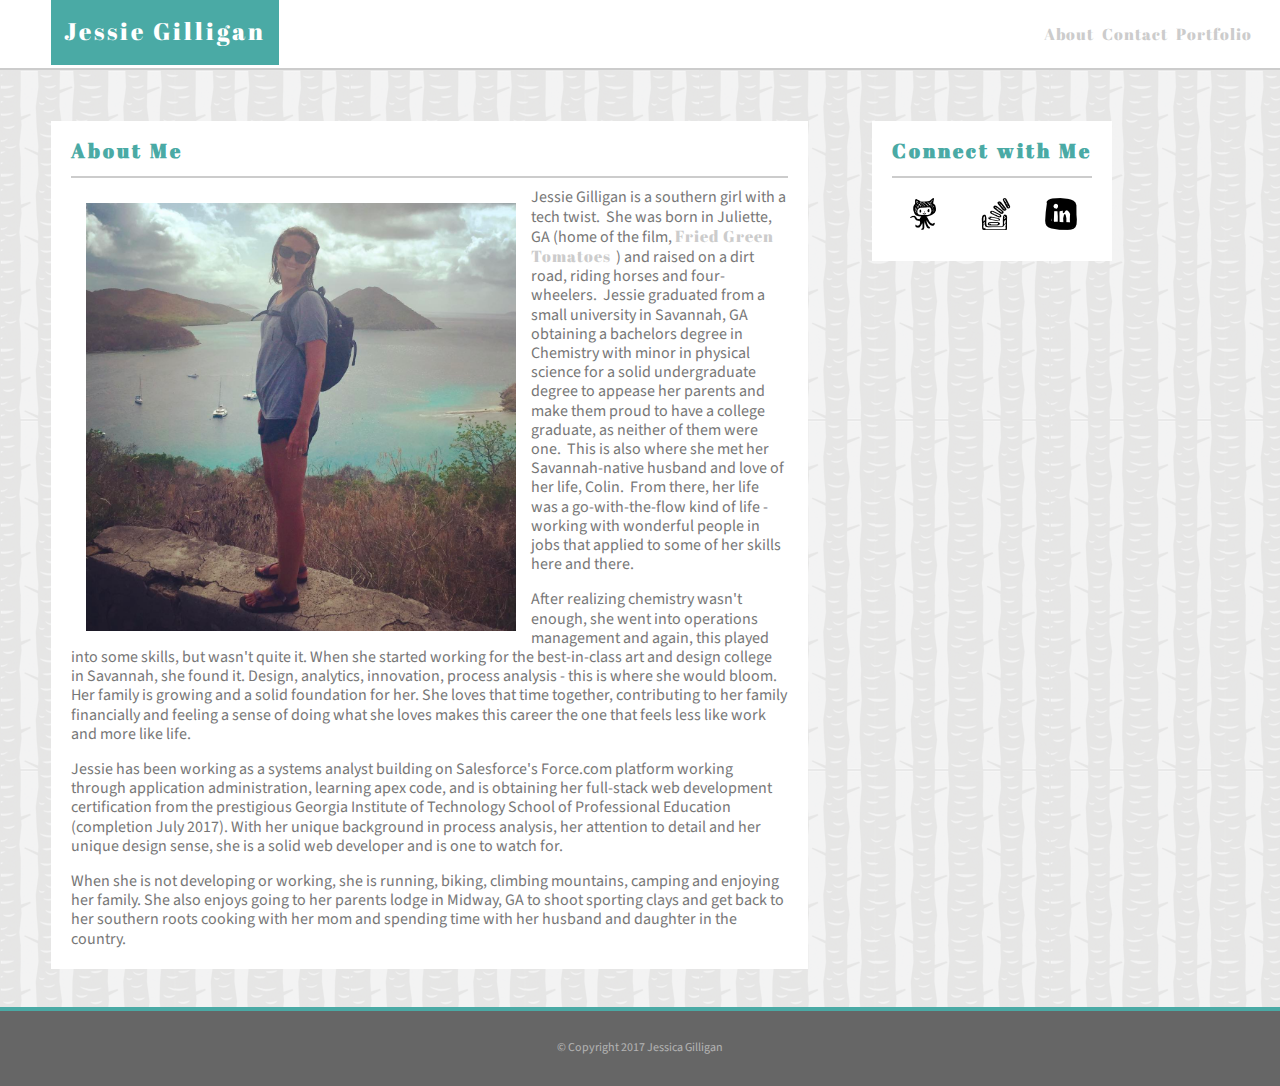
<file: index.html>
<!DOCTYPE html>
<html lang="en-us">

<head>
  <meta charset="UTF-8">
  <meta name="viewport" content="width=device-width, initial-scale=1.0">
  <title>Bio</title>
  <link rel="stylesheet" type="text/css" href="css/reset.css">
  <!--link rel="stylesheet" type="text/css" href="css/style.css"-->
  <link rel="stylesheet" type="text/css" href="css/style-plus.css">
  <link href="https://fonts.googleapis.com/css?family=Abril+Fatface|Source+Sans+Pro:300" rel="stylesheet">
</head>

<body>
	<div>
		<header>
			<div class="name">
			<strong>Jessie Gilligan</strong>
			</div>
			<nav class="nav">
				<a href="index.html">About</a> <a href="contact.html">Contact</a> <a href="portfolio.html">Portfolio</a>
			</nav>
		</header>
	</div>
	<div class="content">

		<div class="main-content">
			<div>
				<h3>
					<strong>About Me</strong>
				</h3>
				<div><img src="images/profile.png" id="profile"></div>
				<p>
				Jessie Gilligan is a southern girl with a tech twist.  She was born in Juliette, GA (home of the film, <a href="http://www.imdb.com/title/tt0101921/" alt="Fried Green Tomatoes Movie">Fried Green Tomatoes</a>) and raised on a dirt road, riding horses and four-wheelers.  Jessie graduated from a small university in Savannah, GA obtaining a bachelors degree in Chemistry with minor in physical science for a solid undergraduate degree to appease her parents and make them proud to have a college graduate, as neither of them were one.  This is also where she met her Savannah-native husband and love of her life, Colin.  From there, her life was a go-with-the-flow kind of life - working with wonderful people in jobs that applied to some of her skills here and there.  
				</p><br/>
				<p>
				After realizing chemistry wasn't enough, she went into operations management and again, this played into some skills, but wasn't quite it.  When she started working for the best-in-class art and design college in Savannah, she found it.  Design, analytics, innovation, process analysis - this is where she would bloom.  Her family is growing and a solid foundation for her. She loves that time together, contributing to her family financially and feeling a sense of doing what she loves makes this career the one that feels less like work and more like life.</p><br/>
				<p>
				Jessie has been working as a systems analyst building on Salesforce's Force.com platform working through application administration, learning apex code, and is obtaining her full-stack web development certification from the prestigious Georgia Institute of Technology School of Professional Education (completion July 2017). With her unique background in process analysis, her attention to detail and her unique design sense, she is a solid web developer and is one to watch for.</p><br/>
				<p>
				When she is not developing or working, she is running, biking, climbing mountains, camping and enjoying her family.  She also enjoys going to her parents lodge in Midway, GA to shoot sporting clays and get back to her southern roots cooking with her mom and spending time with her husband and daughter in the country.
				</p>
			</div>
		</div>

		
		<div class="connect">
			<h3 id="connect">
				<strong>Connect with Me</strong>
			</h3>
			<div id="thumbs">
				<a href="https://github.com/jgilligan113"  target="-blank"><img src="assets/connect/github.png" alt="Jessie's Github" id="git"></a>
				<a href="https://stackoverflow.com/users/7432072/jessie-gilligan"  target="-blank"><img src="assets/connect/stack.png" alt="Jessie's Stack" id="slack"></a>
				<a href="https://www.linkedin.com/in/jessicagilligan"  target="-blank"><img src="assets/connect/linkedin.png" alt="Jessie's Linkedin" id="link"></a>
			</div>
		</div>
	

	
	<div class="footer">
		<footer>
				<p style="opacity: 0.5;">&#169; Copyright 2017 Jessica Gilligan</p>
		</footer>
	</div>	
</div>	
</body>
</file>
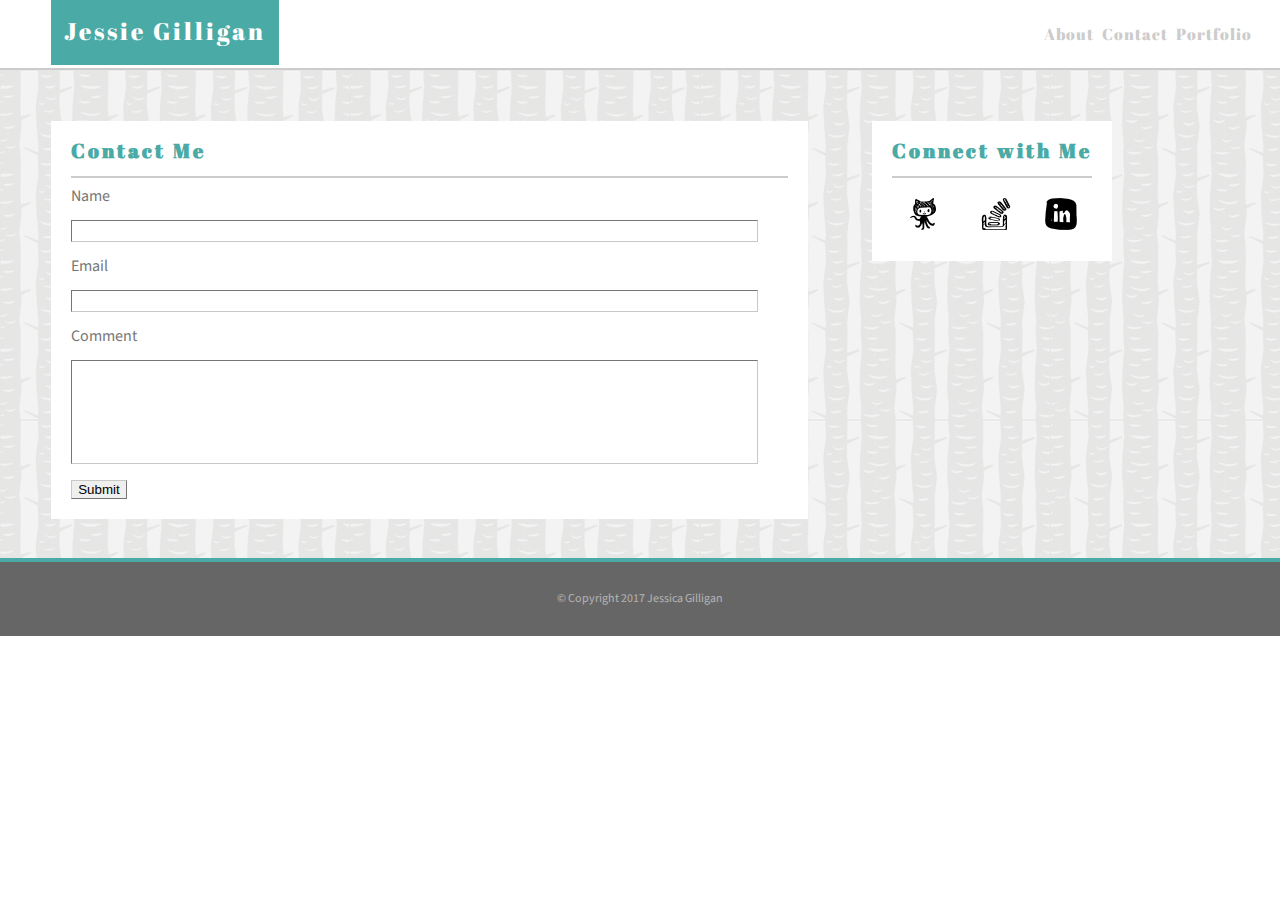
<file: contact.html>
<!DOCTYPE html>
<html lang="en-us">

<head>
  <meta charset="UTF-8">
  <meta name="viewport" content="width=device-width, initial-scale=1.0">
  <title>Contact Me</title>
  <link rel="stylesheet" type="text/css" href="css/reset.css">
   <!--link rel="stylesheet" type="text/css" href="css/style.css"-->
  <link rel="stylesheet" type="text/css" href="css/style-plus.css">
  <link href="https://fonts.googleapis.com/css?family=Abril+Fatface|Source+Sans+Pro:300" rel="stylesheet">
</head>

<body>
	<div>
		<header>
			<div class="name">
			<strong>Jessie Gilligan</strong>
			</div>
			<nav class="nav">
				<a href="index.html">About</a> <a href="contact.html">Contact</a> <a href="portfolio.html">Portfolio</a>
			</nav>
		</header>
	</div>
	<div class="content">

		<div class="main-content">
			<div class="form">
				
				<h3 id="contact">
					<strong>Contact Me</strong>
				</h3>
				<form>
					Name<br><br>
					<input type="text" name="name" id="name">
					<br><br>
					Email<br><br>
					<input type="email" name="lastname" id="email">
					<br><br>
					Comment<br><br>
					<input type="text" name="comment" id="comment">
					<br><br>
					<input type="submit">
				</form>
			</div>
		</div>

		
			<div class="connect">
				<h3>
					<strong>Connect with Me</strong>
				</h3>
			<div id="thumbs">
				<a href="https://github.com/jgilligan113"  target="-blank"><img src="assets/connect/github.png" alt="Jessie's Github" id="git"></a>
				<a href="https://stackoverflow.com/users/7432072/jessie-gilligan"  target="-blank"><img src="assets/connect/stack.png" alt="Jessie's Stack" id="slack"></a>
				<a href="https://www.linkedin.com/in/jessicagilligan"  target="-blank"><img src="assets/connect/linkedin.png" alt="Jessie's Linkedin" id="link"></a>
			</div>
		</div>
			
	
	<div class="footer">
		<footer>
				<p style="opacity: 0.5;">&#169; Copyright 2017 Jessica Gilligan</p>
		</footer>
	</div>	
</div>	
</body>
</file>
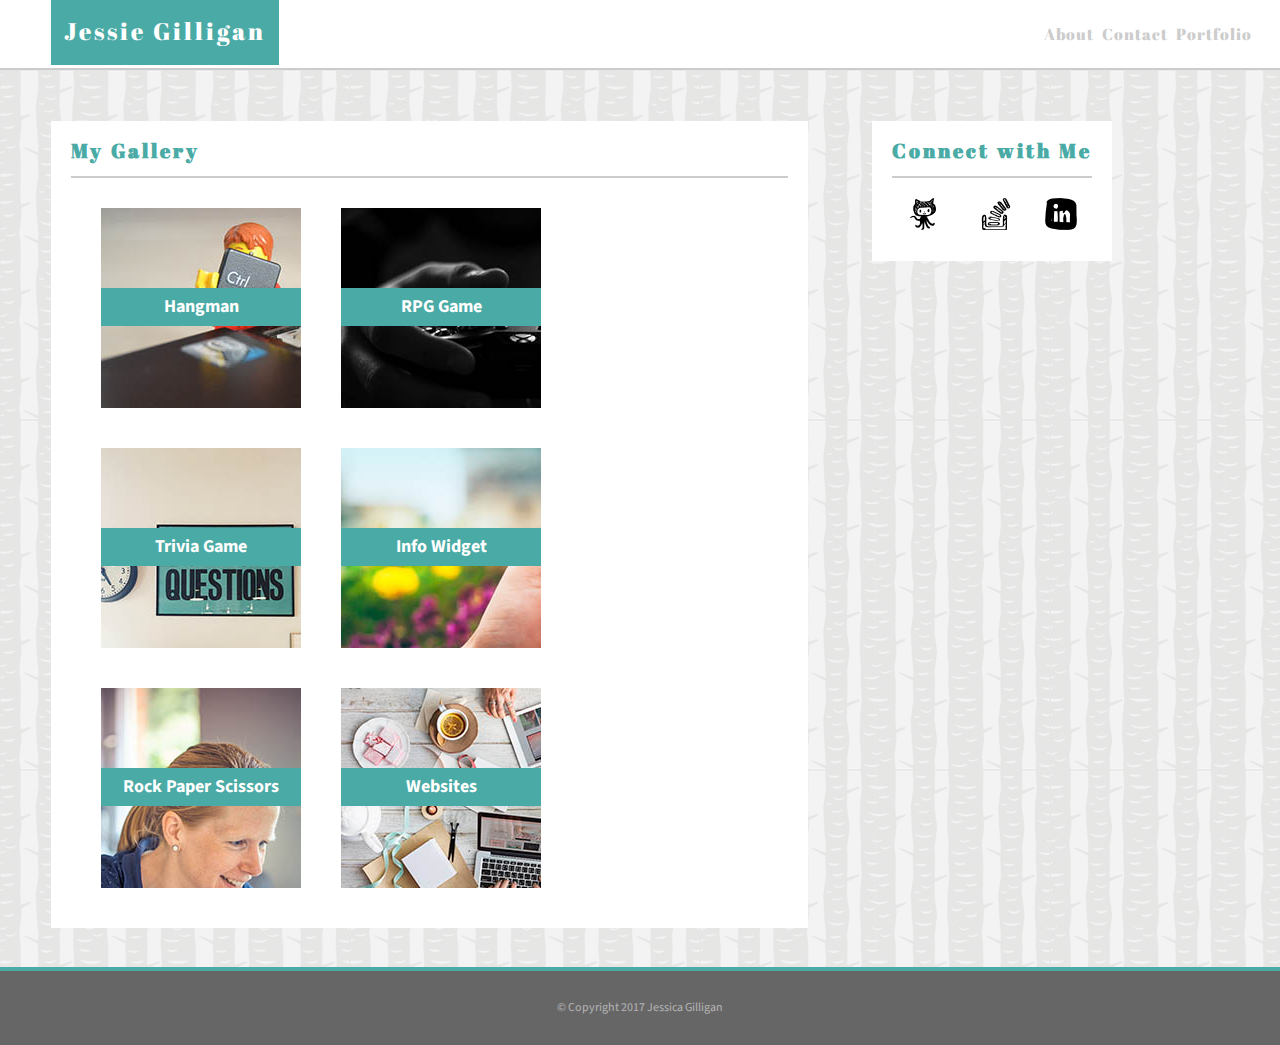
<file: portfolio.html>
<!DOCTYPE html>
<html lang="en-us">

<head>
  <meta charset="UTF-8">
  <meta name="viewport" content="width=device-width, initial-scale=1.0">
  <title>Jessie's Portfolio</title>
  <link rel="stylesheet" type="text/css" href="css/reset.css">
   <!--link rel="stylesheet" type="text/css" href="css/style.css"-->
  <link rel="stylesheet" type="text/css" href="css/style-plus.css">
  <link href="https://fonts.googleapis.com/css?family=Abril+Fatface|Source+Sans+Pro:300" rel="stylesheet">
</head>

<body>
	<div>
		<header>
			<div class="name">
			<strong>Jessie Gilligan</strong>
			</div>
			<nav class="nav">
				<a href="index.html">About</a> <a href="contact.html">Contact</a> <a href="portfolio.html">Portfolio</a>
			</nav>
		</header>
	</div>
	<div class="content">

		<div class="main-content">
			<div>
				<h3>My Gallery</h3>
				<div class="placeholder" id="hangman">
					<div class="gallerytxt">
					Hangman
					</div>
				</div>

				<div class="placeholder" id="RPG">
					<div class="gallerytxt">
					RPG Game
					</div>
				</div>	
				
				<div class="placeholder" id="trivia">
					<div class="gallerytxt">
					Trivia Game
					</div>
				</div>
				
				<div class="placeholder" id="infoWidget">
					<div class="gallerytxt">
					Info Widget
					</div>
				</div>				
				
				<div class="placeholder" id="rock">
					<div class="gallerytxt">
					Rock Paper Scissors
					</div>
				</div>	

				<div class="placeholder" id="websites">
					<div class="gallerytxt">
					Websites
					</div>
				</div>	

			</div>
		</div>
			<div>
				<div class="connect">
				<h3 id="connect">
					<strong>Connect with Me</strong>
				</h3>
				<div id="thumbs">
					<a href="https://github.com/jgilligan113"  target="-blank"><img src="assets/connect/github.png" alt="Jessie's Github" id="git"></a>
					<a href="https://stackoverflow.com/users/7432072/jessie-gilligan"  target="-blank"><img src="assets/connect/stack.png" alt="Jessie's Stack" id="slack"></a>
					<a href="https://www.linkedin.com/in/jessicagilligan"  target="-blank"><img src="assets/connect/linkedin.png" alt="Jessie's Linkedin" id="link"></a>
				</div>
			</div>
	
		
	</div>
	
	
	<div class="footer">
		<footer>
				<p style="opacity: 0.5;">&#169; Copyright 2017 Jessica Gilligan</p>
		</footer>
	</div>	
</div>	
</body>
</file>
<file: css/style-plus.css>
body
{
	
}
.content
{
	background-image: url("../assets/tree_bark.png");

}

.name
{
	float: left;
    background-color: #4aaaa5;
    color: #fff;
    padding: 1.5% 1% 1.7% 1%;
    margin-left: 4%;
    font-size: 24px;
    font-family: 'Abril Fatface', cursive;
    letter-spacing: 3px;
}

.nav {
    text-align: right;
    background-color: white;
    padding: 2% 1.8% 2% 0%;
    color: #777777;
    border-bottom: 2px solid #cccccc;
    font-family: 'Source Sans Pro', sans-serif;
    text-decoration: none;
}

p
{
	line-height: 120%;
}

.placeholder
{
	height:200px;
	width: 200px;
	background-color: #eee;
	position:relative;
	left:10px;
	margin:20px;
	float:left;
	max-width: 500px;
}

.gallerytxt
{
	font-family: 'Source Sans Pro', sans-serif;
	color:white;
	font-size: 18px;
	font-weight: bold;
	background-color: #4aaaa5;
	text-align: center;
	padding:10px;
	position: relative;
	top:40%;

}

a
{
	text-decoration: none;
	font-size: 16px;
	padding-right:5px;
	color:#cccccc;
	font-family:  'Abril Fatface', cursive;
	letter-spacing: 1px;
}
#name, #email {
	position:relative;
	width: 95%;
	height: 18px;
}

#comment{
	position:relative;
	width: 95%;
	height: 100px;	

}

#profile
{
	height: 60%;
    width: 60%;
	float:left;
	margin: 15px;
}
.main-content
{
	float:left;
	background-color: white;
	font-family: 'Source Sans Pro', sans-serif;
	color:#777777;
	padding:20px;
    margin: 4% 0% 3% 4%;
	border:20px;
	position:relative;
	width: 56%;
}

.connect
{
    float: left;
    background-color: white;
    font-family: 'Source Sans Pro', sans-serif;
    color: #777777;
    padding: 20px;
    width: 25%;
    height: 100px;
    margin: 4% 0% 5% 5%;
    position: relative;

}
footer
{
	clear:both;
	background-color: #666666;
	text-align:center;
	color:#fff;
	padding-top:30px;
	padding-bottom: 30px;
	font-family: 'Source Sans Pro', sans-serif;
	font-size: 12px;
	border-top: 4px solid #4aaaa5;
	font-style:'Source Sans Pro', sans-serif;

}
#footer
{
	background-image: url("../assets/tree_bark.png");
}

#thumbs
{
	position:relative;

}

#git
{
	position:absolute;
	left:15px;
	top:10px;
}

#slack
{
	position:absolute;
	left:44%;
	top:10px;

}

#link
{
	position:absolute; 
	right:15px;
	top:10px;
}

#hangman

{
	background-image: url("../images/Ctrl-lego-red.jpg");
}

#RPG
{
	background-image: url("../images/RPG-game-red.jpg");
}

#trivia
{
	background-image: url("../images/Trivia-game-red.jpg");
}

#infoWidget
{
	background-image: url("../images/Info-widget-red.jpg");
}

#rock
{
	background-image: url("../images/Rock-paper-scissors-red.jpg");
}

#websites
{
	background-image: url("../images/Web-design-red.jpg");
}


h3
{	
color:#4aaaa5;
border-bottom: 2px solid #cccccc;
font-family: 'Abril Fatface', cursive;
padding-bottom:15px;
font-weight: bold;
font-size: 20px;
margin-bottom: 10px;
letter-spacing: 3px;
}

input{
	border-color: #cac7c7;
    border-width: thin;
}

@media screen and (min-width: 980px) {
.connect{
	max-width:200px;
}

form{
	width:100%;
}
}

@media screen and (max-width: 980px) {

.gallerytxt{
	position: relative;
	top:70%;
}

#connect{
	font-size:18px;
}

.main-content
{

	padding:20px;
	width:55%;

}	

.connect{
	width: 25%;
	right:1%;

}

.placeholder
{
	position:relative;
	width:200px;
	height:200px;
	float:left;
	margin:25px;
}
#git
{
	position:relative;
	right:0;
	float:left;
	top:10px;
	left:15px;
}

#slack
{
	position:relative;
	float:left;
	right:0;
	left:30px;
	top:10px;

}

#link
{
	position:relative; 
	float:left;
	right:0;
	top:10px;
	left:45px;
}

}


@media screen and (max-width: 768px) {

	.main-content
	{
	    padding: 20px;
	    width: 47%;
	    margin: 5% 5% 5% 5%;
	}	

	.nav{
		width: 100%;
	    text-align: center;
	    padding-top: 8%;
	    padding-left: 2%;
	}
	.name{
		    padding: 1.2% 1% 1.7% 1%;
		    clear:both;
		    text-align: center;
		    margin-left:0%;
		    width:100%;
	}
	.connect{
	    clear: right;
	    float: left;
	    width: 29%;
	    border: 20px;
	    padding: 20px;
	    right: 10px;
	    margin-left:1%;
	    margin-top: 5%;
	}
	.placeholder{
	float: none;
    display: block;
    margin: auto;
    margin-bottom: 6%;
	}

	#git
	{
		position:relative;
		right:0;
		float:left;
		top:10px;
		left:15px;
	}

	#slack
	{
		position:relative;
		float:left;
		right:0;
		left:30px;
		top:10px;

	}

	#link{
		position:relative; 
		float:left;
		right:0;
		top:10px;
		left:45px;
		}


}

@media screen and (max-width: 640px) {
	.main-content{
		width: 75%;
	}

	#profile{
	    display: block;
	    margin: auto;
	    float: none;
	    margin-bottom: 3%;
	    margin-top: 2%;
	}

	.connect {
	    clear: right;
	    float: left;
	    width: 75%;
	    border: 20px;
	    padding: 20px;
		margin: 5%;
    	right: 0px;
	}

	.name {
		position:relative;
		float:none;	
		text-align: center;
		margin:0;
		width: 100%;
		text-align: center;
	    width: 105%;
	    padding: 3% 0% 2% 0%;

	}

	.nav {
		text-align: center;
		display:block;
		width:100%;
		padding-top: 2%;
	}

	.content{
		width:105%;
	}
}
</file>
